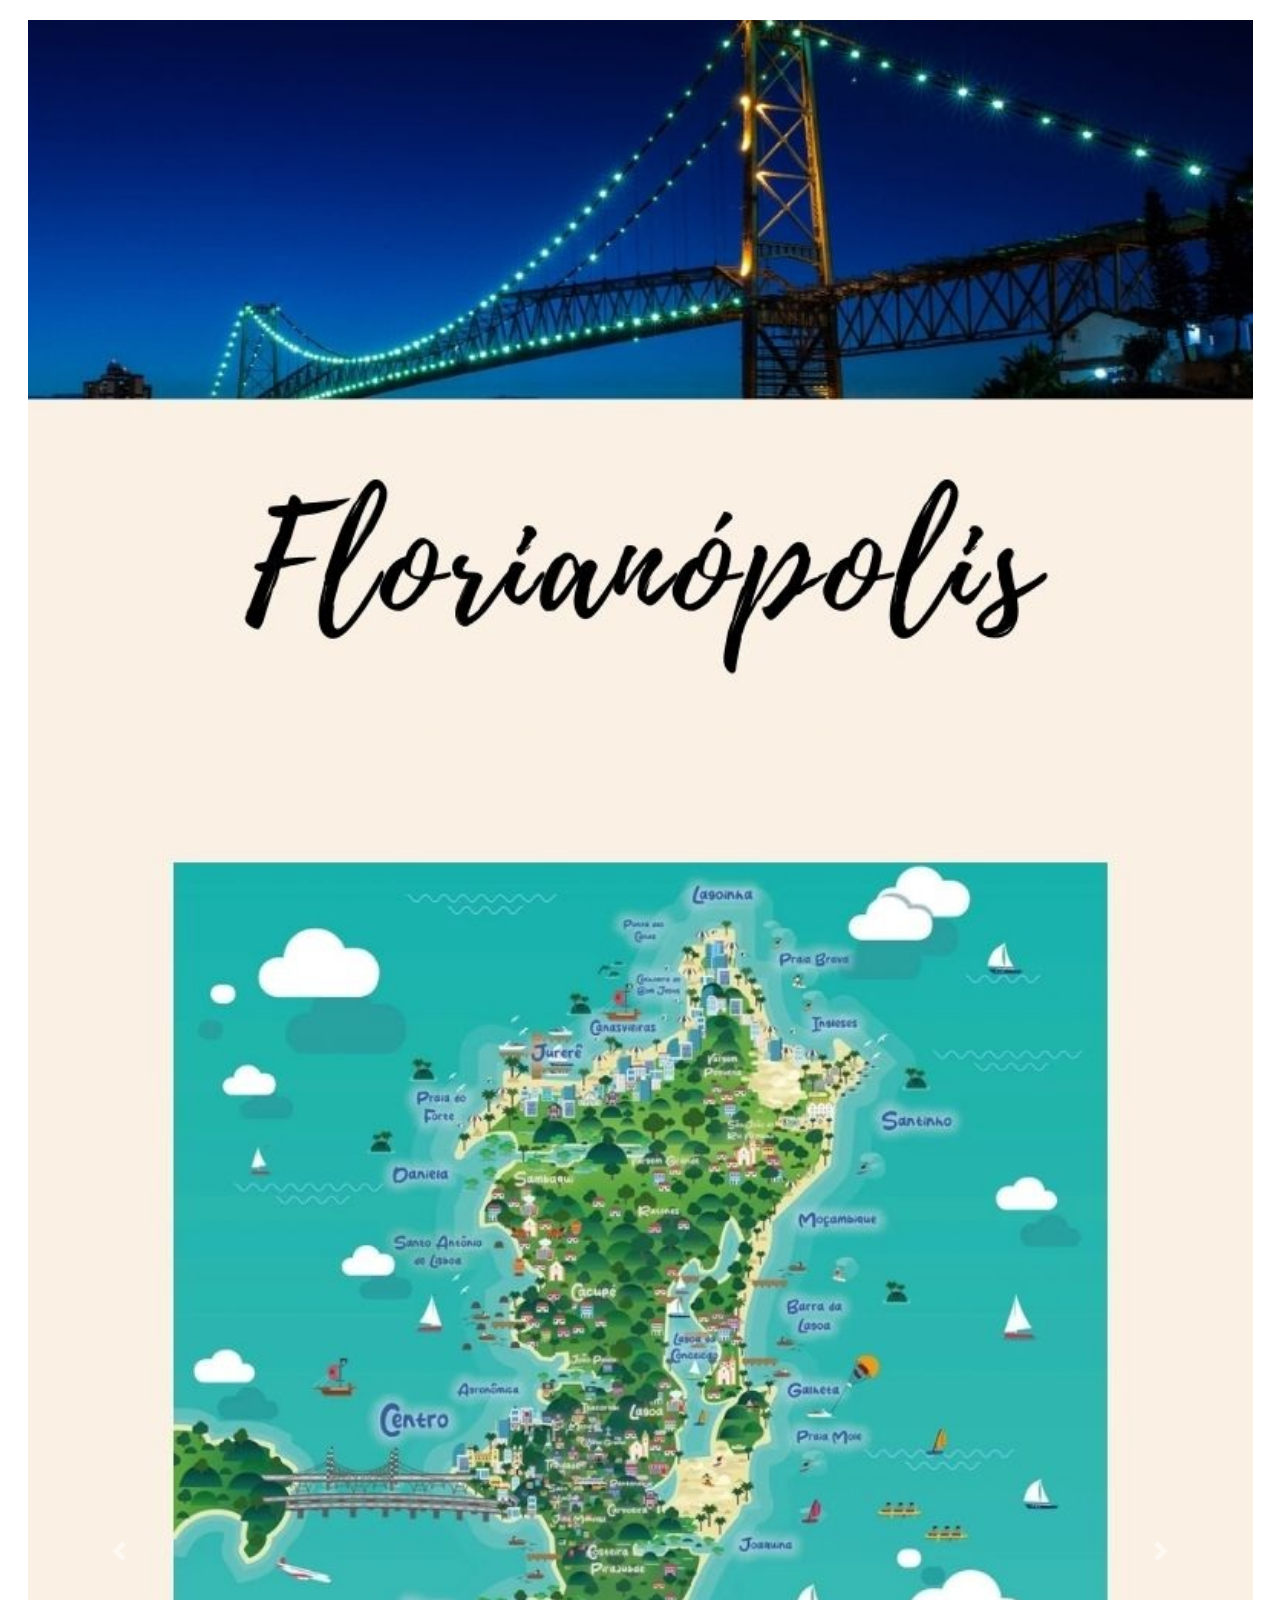
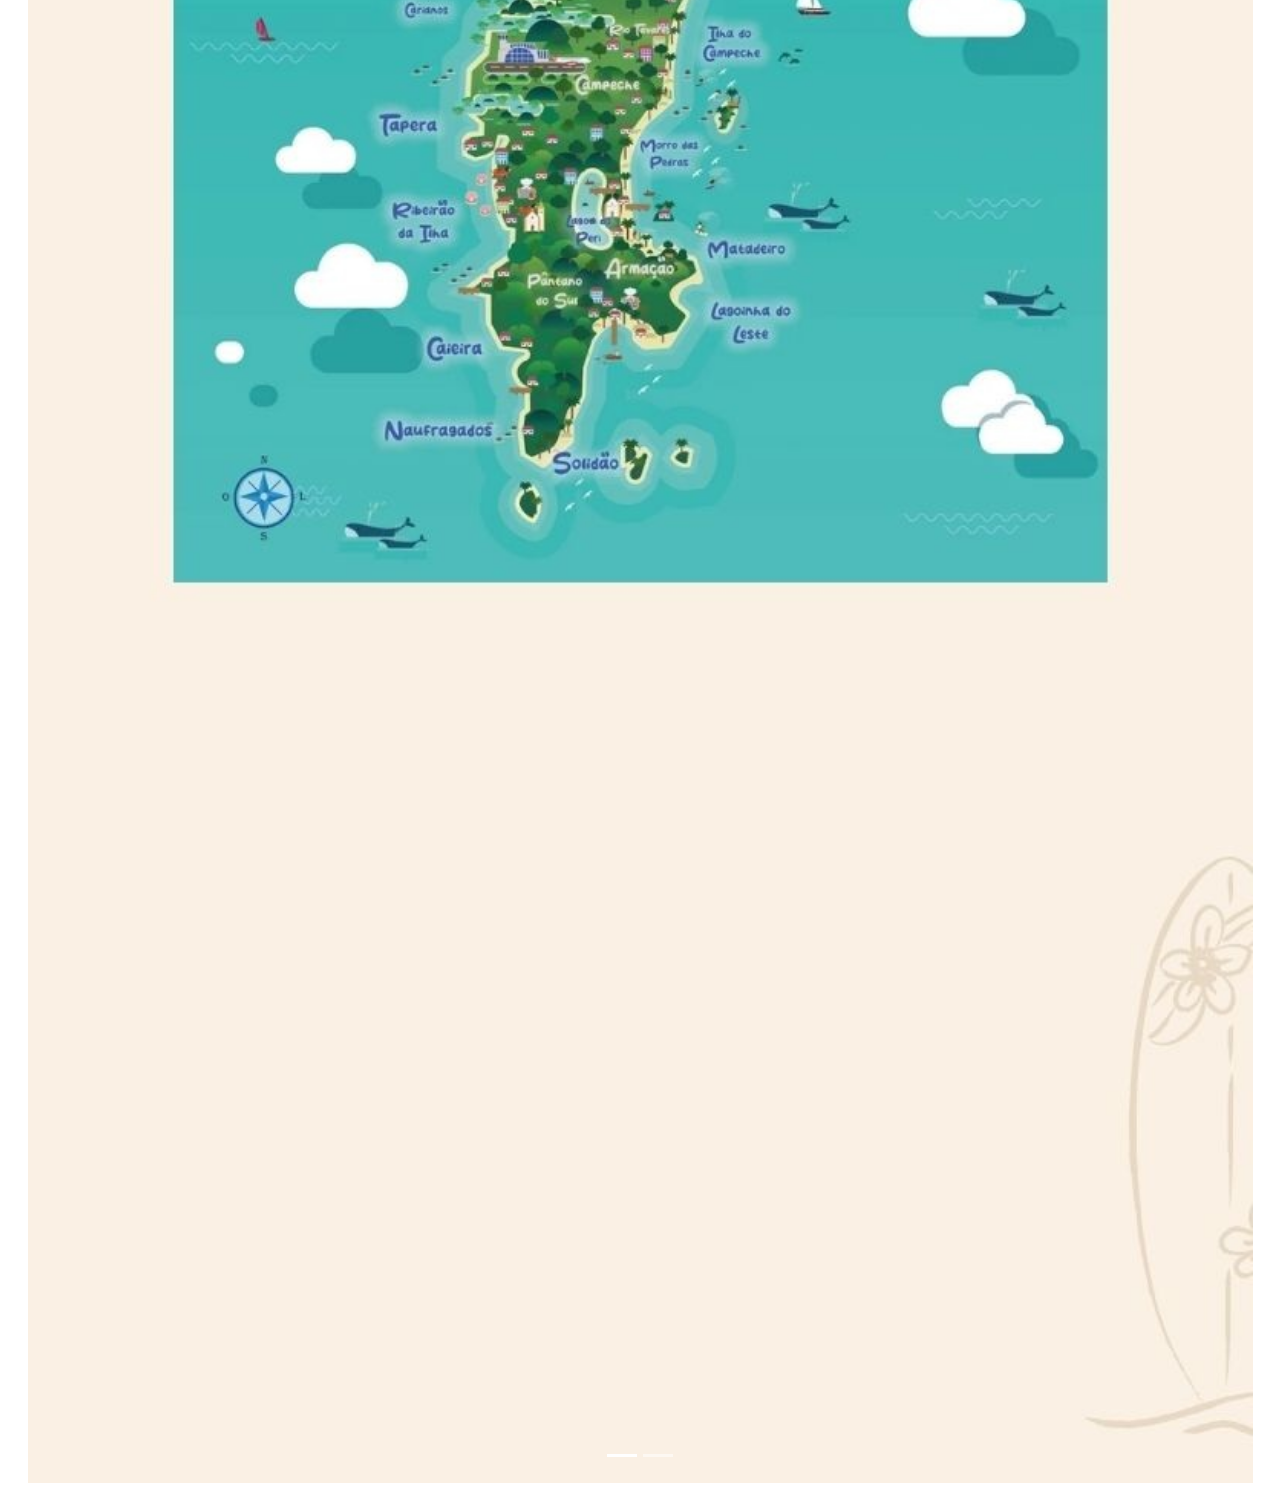
<file: index.html>
<!DOCTYPE html>
<html lang="en">
<head>
    <!-- Google tag (gtag.js) -->
    <!-- Google tag (gtag.js) -->
    <script async src="https://www.googletagmanager.com/gtag/js?id=G-L2T10PH3Y0"></script>
    <script>
        window.dataLayer = window.dataLayer || [];
        function gtag(){dataLayer.push(arguments);}
        gtag('js', new Date());
        
        gtag('config', 'G-L2T10PH3Y0');
    </script>
    
    <meta charset="utf-8">
    <meta name="viewport" content="width=device-width, initial-scale=1">
    <link rel="icon" href="static/assets/vacation.png" type="image/x-icon">
    
    <title>
        Floripa - Ilha da Magia 
    </title> 
    
    <!-- Google Font: Source Sans Pro -->
    <link rel="stylesheet" href="https://fonts.googleapis.com/css?family=Source+Sans+Pro:300,400,400i,700&display=fallback">
    <!-- Font Awesome -->
    <link rel="stylesheet" href="static/assets/plugins/fontawesome-free/css/all.min.css">
    
    <!-- Theme style -->
    <link rel="stylesheet" href="static/assets/css/adminlte.min.css">
    
    
</head>
<body class="hold-transition">
    
    
    <!-- Main content -->
    <section class="content">
        <div class="container-fluid">
            
            
            <div class="card-body">
                <div id="carouselExampleIndicators" class="carousel slide" data-ride="carousel">
                    <ol class="carousel-indicators">
                        <li data-target="#carouselExampleIndicators" data-slide-to="0" class="active"></li>
                        <li data-target="#carouselExampleIndicators" data-slide-to="1"></li>
                        <!-- <li data-target="#carouselExampleIndicators" data-slide-to="2"></li> -->
                    </ol>
                    <div class="carousel-inner">
                        <div class="carousel-item active">
                            <img class="d-block w-100" src="static/assets/img/guia/1.jpg" alt="First slide">
                        </div>
                        <div class="carousel-item">
                            <img class="d-block w-100" src="static/assets/img/guia/2.jpg" alt="Second slide">
                        </div>
                        <!-- <div class="carousel-item">
                            <img class="d-block w-100" src="https://placehold.it/900x500/f39c12/ffffff&text=I+Love+Bootstrap" alt="Third slide">
                        </div> -->
                    </div>
                    <a class="carousel-control-prev" href="#carouselExampleIndicators" role="button" data-slide="prev">
                        <span class="carousel-control-prev-icon" aria-hidden="true"></span>
                        <span class="sr-only">Previous</span>
                    </a>
                    <a class="carousel-control-next" href="#carouselExampleIndicators" role="button" data-slide="next">
                        <span class="carousel-control-next-icon" aria-hidden="true"></span>
                        <span class="sr-only">Next</span>
                    </a>
                </div>
            </div>            
            
        </section>
        <!-- /.content -->
        
        <!-- Specific Page JS goes HERE  -->
        <!-- jQuery -->
        <script src="static/assets/plugins/jquery/jquery.min.js"></script>
        <!-- Bootstrap 4 -->
        <script src="static/assets/plugins/bootstrap/js/bootstrap.bundle.min.js"></script>
        <!-- AdminLTE App -->
        <script src="static/assets/js/adminlte.min.js"></script>
        
        
    </body>
    </html>
</file>
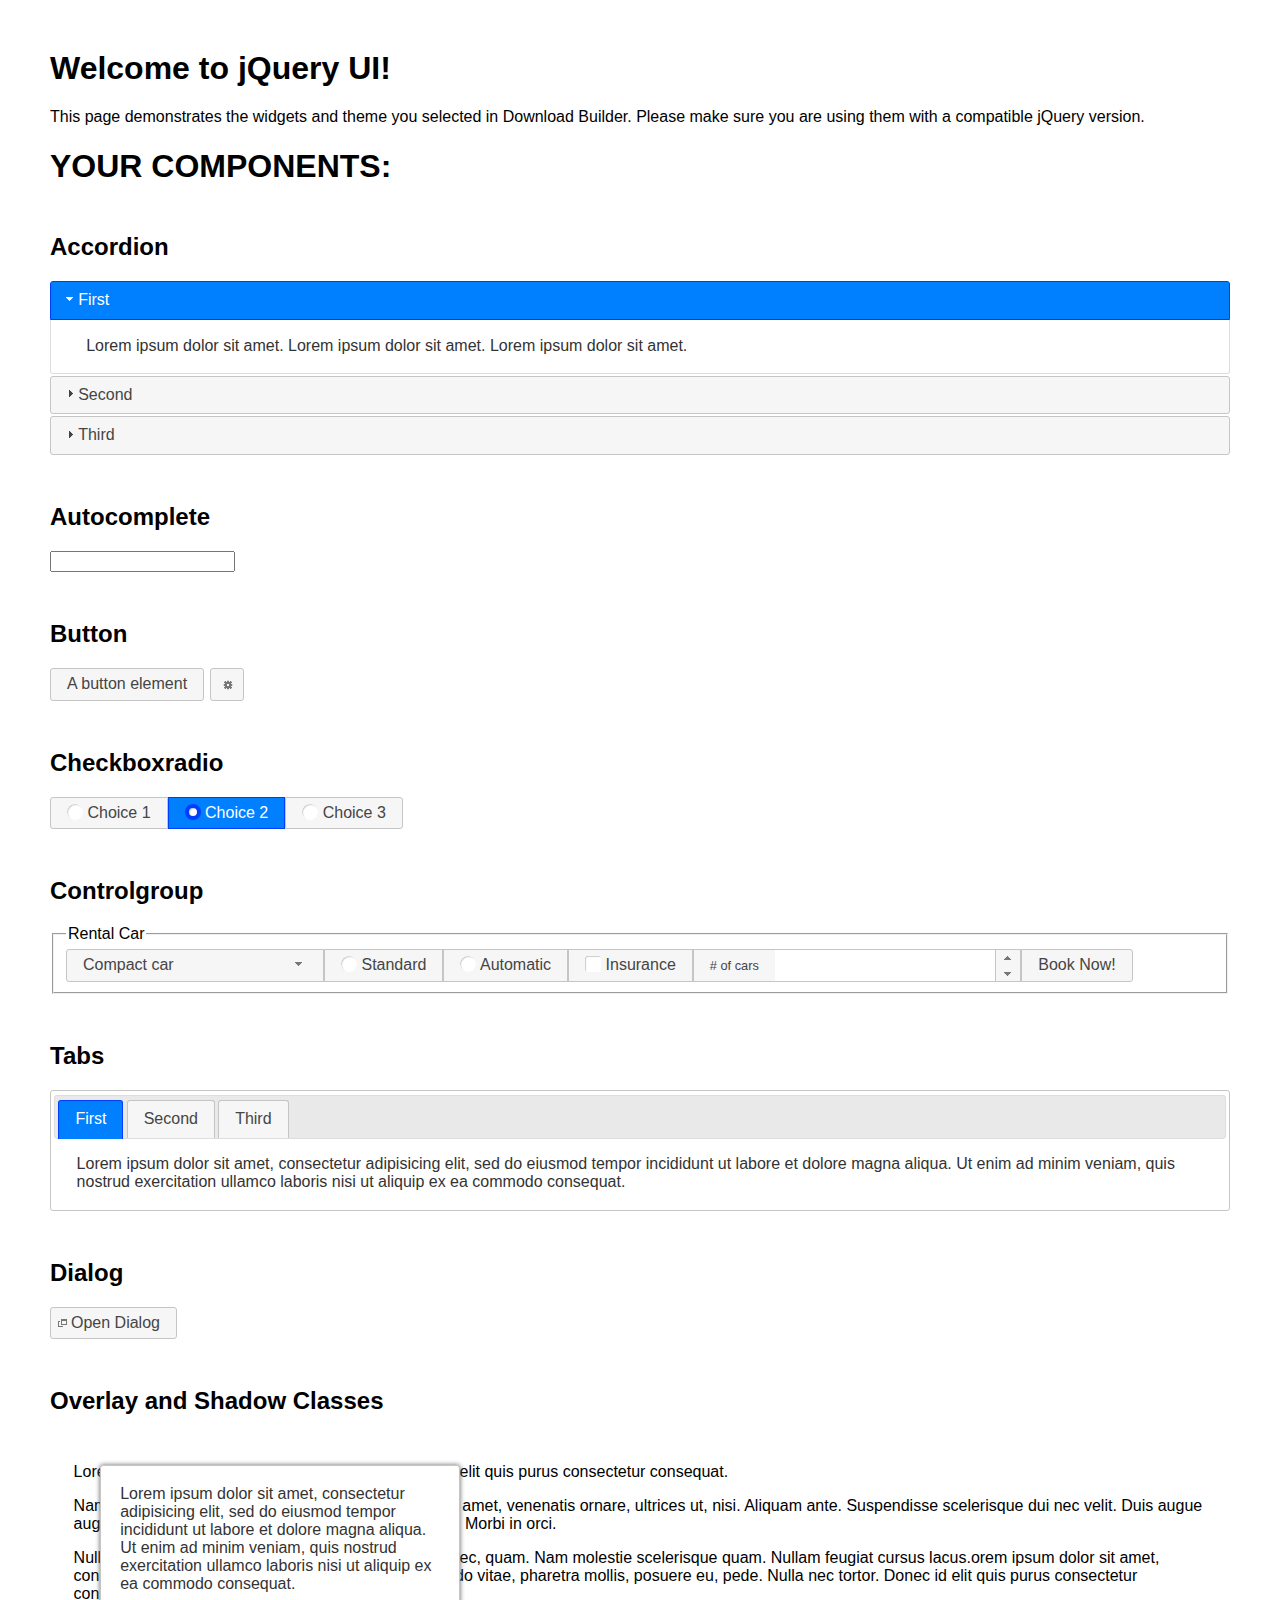
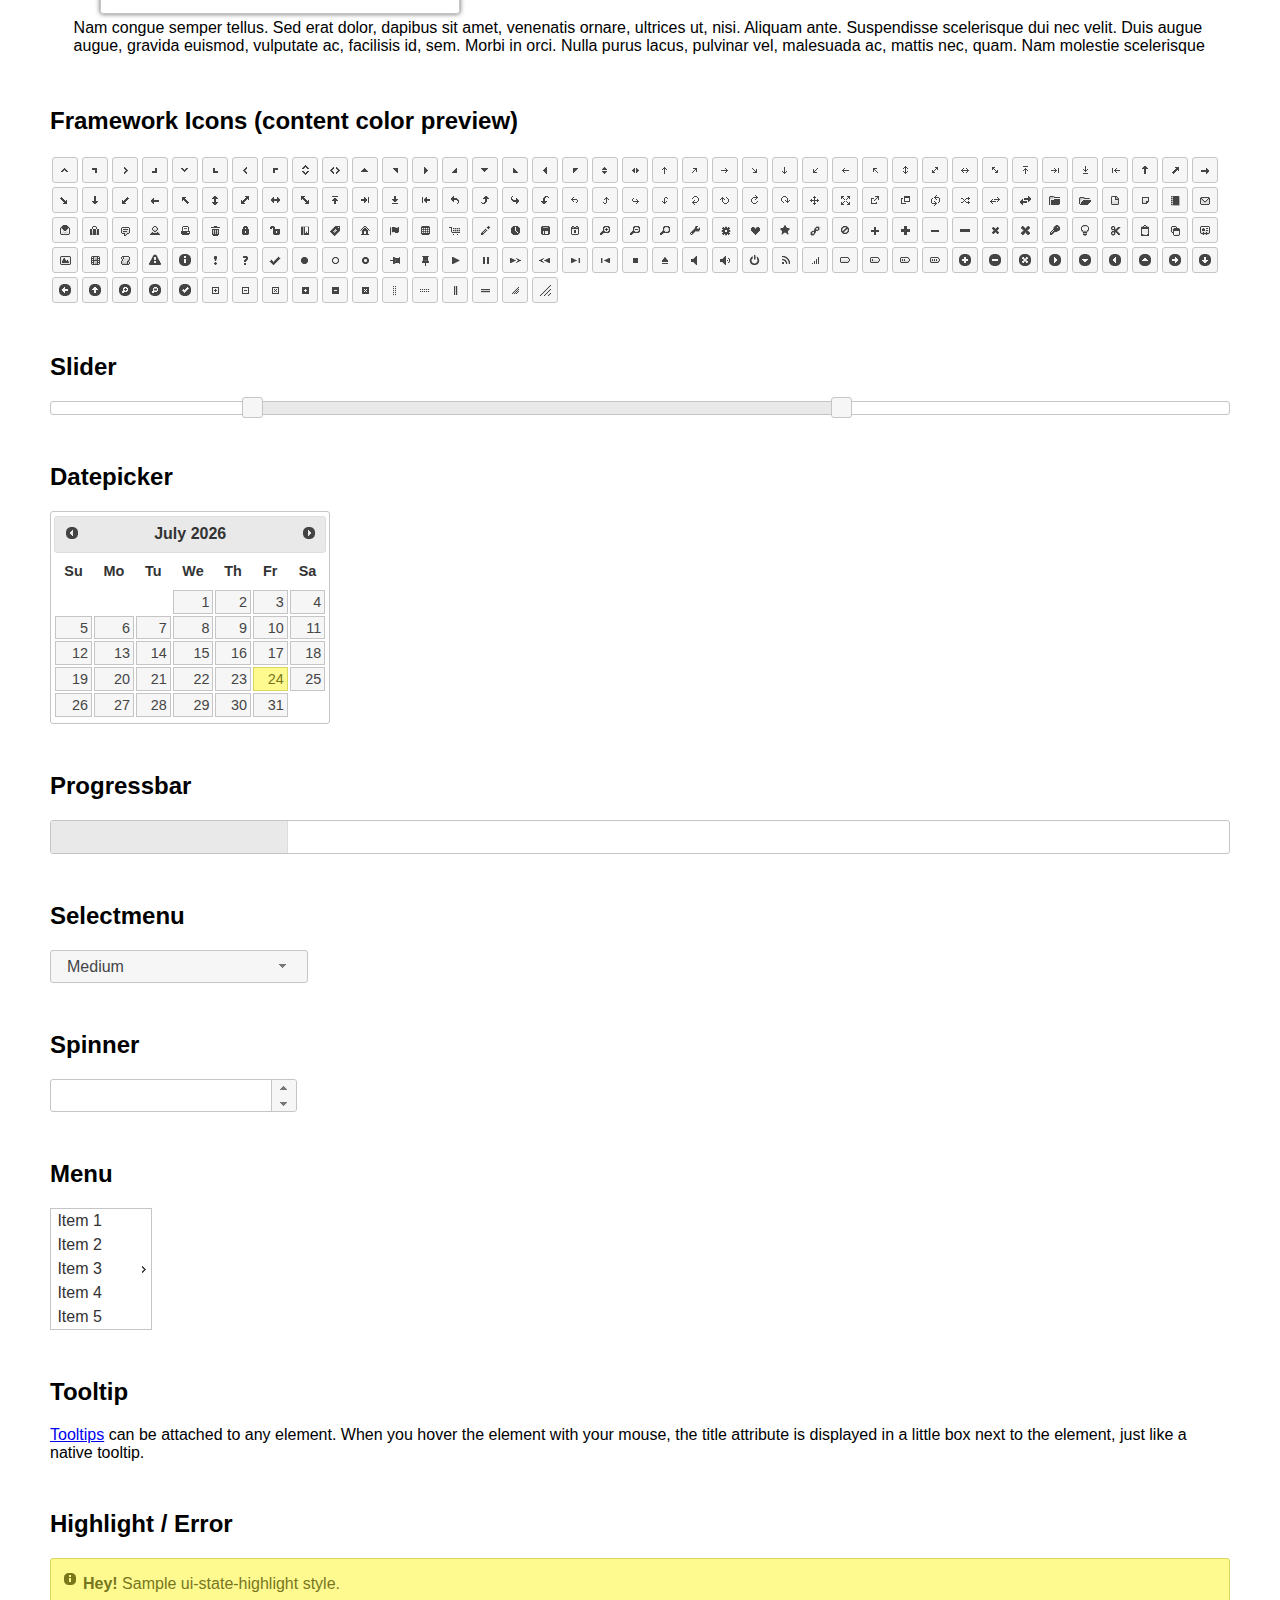
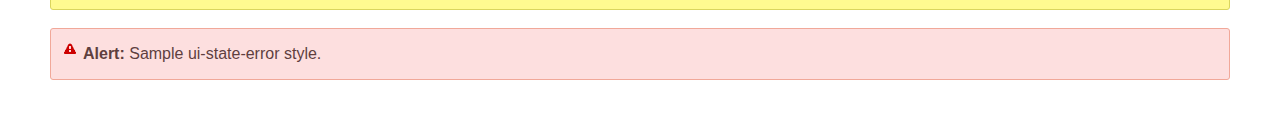
<file: static/assets/plugins/jquery-ui/index.html>
<!doctype html>
<html lang="us">
<head>
	<meta charset="utf-8">
	<title>jQuery UI Example Page</title>
	<link href="jquery-ui.css" rel="stylesheet">
	<style>
	body{
		font-family: "Trebuchet MS", sans-serif;
		margin: 50px;
	}
	.demoHeaders {
		margin-top: 2em;
	}
	#dialog-link {
		padding: .4em 1em .4em 20px;
		text-decoration: none;
		position: relative;
	}
	#dialog-link span.ui-icon {
		margin: 0 5px 0 0;
		position: absolute;
		left: .2em;
		top: 50%;
		margin-top: -8px;
	}
	#icons {
		margin: 0;
		padding: 0;
	}
	#icons li {
		margin: 2px;
		position: relative;
		padding: 4px 0;
		cursor: pointer;
		float: left;
		list-style: none;
	}
	#icons span.ui-icon {
		float: left;
		margin: 0 4px;
	}
	.fakewindowcontain .ui-widget-overlay {
		position: absolute;
	}
	select {
		width: 200px;
	}
	</style>
</head>
<body>

<h1>Welcome to jQuery UI!</h1>

<div class="ui-widget">
	<p>This page demonstrates the widgets and theme you selected in Download Builder. Please make sure you are using them with a compatible jQuery version.</p>
</div>

<h1>YOUR COMPONENTS:</h1>


<!-- Accordion -->
<h2 class="demoHeaders">Accordion</h2>
<div id="accordion">
	<h3>First</h3>
	<div>Lorem ipsum dolor sit amet. Lorem ipsum dolor sit amet. Lorem ipsum dolor sit amet.</div>
	<h3>Second</h3>
	<div>Phasellus mattis tincidunt nibh.</div>
	<h3>Third</h3>
	<div>Nam dui erat, auctor a, dignissim quis.</div>
</div>



<!-- Autocomplete -->
<h2 class="demoHeaders">Autocomplete</h2>
<div>
	<input id="autocomplete" title="type &quot;a&quot;">
</div>



<!-- Button -->
<h2 class="demoHeaders">Button</h2>
<button id="button">A button element</button>
<button id="button-icon">An icon-only button</button>



<!-- Checkboxradio -->
<h2 class="demoHeaders">Checkboxradio</h2>
<form style="margin-top: 1em;">
	<div id="radioset">
		<input type="radio" id="radio1" name="radio"><label for="radio1">Choice 1</label>
		<input type="radio" id="radio2" name="radio" checked="checked"><label for="radio2">Choice 2</label>
		<input type="radio" id="radio3" name="radio"><label for="radio3">Choice 3</label>
	</div>
</form>



<!-- Controlgroup -->
<h2 class="demoHeaders">Controlgroup</h2>
<fieldset>
	<legend>Rental Car</legend>
	<div id="controlgroup">
		<select id="car-type">
			<option>Compact car</option>
			<option>Midsize car</option>
			<option>Full size car</option>
			<option>SUV</option>
			<option>Luxury</option>
			<option>Truck</option>
			<option>Van</option>
		</select>
		<label for="transmission-standard">Standard</label>
		<input type="radio" name="transmission" id="transmission-standard">
		<label for="transmission-automatic">Automatic</label>
		<input type="radio" name="transmission" id="transmission-automatic">
		<label for="insurance">Insurance</label>
		<input type="checkbox" name="insurance" id="insurance">
		<label for="horizontal-spinner" class="ui-controlgroup-label"># of cars</label>
		<input id="horizontal-spinner" class="ui-spinner-input">
		<button>Book Now!</button>
	</div>
</fieldset>



<!-- Tabs -->
<h2 class="demoHeaders">Tabs</h2>
<div id="tabs">
	<ul>
		<li><a href="#tabs-1">First</a></li>
		<li><a href="#tabs-2">Second</a></li>
		<li><a href="#tabs-3">Third</a></li>
	</ul>
	<div id="tabs-1">Lorem ipsum dolor sit amet, consectetur adipisicing elit, sed do eiusmod tempor incididunt ut labore et dolore magna aliqua. Ut enim ad minim veniam, quis nostrud exercitation ullamco laboris nisi ut aliquip ex ea commodo consequat.</div>
	<div id="tabs-2">Phasellus mattis tincidunt nibh. Cras orci urna, blandit id, pretium vel, aliquet ornare, felis. Maecenas scelerisque sem non nisl. Fusce sed lorem in enim dictum bibendum.</div>
	<div id="tabs-3">Nam dui erat, auctor a, dignissim quis, sollicitudin eu, felis. Pellentesque nisi urna, interdum eget, sagittis et, consequat vestibulum, lacus. Mauris porttitor ullamcorper augue.</div>
</div>



<h2 class="demoHeaders">Dialog</h2>
<p>
	<button id="dialog-link" class="ui-button ui-corner-all ui-widget">
		<span class="ui-icon ui-icon-newwin"></span>Open Dialog
	</button>
</p>

<h2 class="demoHeaders">Overlay and Shadow Classes</h2>
<div style="position: relative; width: 96%; height: 200px; padding:1% 2%; overflow:hidden;" class="fakewindowcontain">
	<p>Lorem ipsum dolor sit amet,  Nulla nec tortor. Donec id elit quis purus consectetur consequat. </p><p>Nam congue semper tellus. Sed erat dolor, dapibus sit amet, venenatis ornare, ultrices ut, nisi. Aliquam ante. Suspendisse scelerisque dui nec velit. Duis augue augue, gravida euismod, vulputate ac, facilisis id, sem. Morbi in orci. </p><p>Nulla purus lacus, pulvinar vel, malesuada ac, mattis nec, quam. Nam molestie scelerisque quam. Nullam feugiat cursus lacus.orem ipsum dolor sit amet, consectetur adipiscing elit. Donec libero risus, commodo vitae, pharetra mollis, posuere eu, pede. Nulla nec tortor. Donec id elit quis purus consectetur consequat. </p><p>Nam congue semper tellus. Sed erat dolor, dapibus sit amet, venenatis ornare, ultrices ut, nisi. Aliquam ante. Suspendisse scelerisque dui nec velit. Duis augue augue, gravida euismod, vulputate ac, facilisis id, sem. Morbi in orci. Nulla purus lacus, pulvinar vel, malesuada ac, mattis nec, quam. Nam molestie scelerisque quam. </p><p>Nullam feugiat cursus lacus.orem ipsum dolor sit amet, consectetur adipiscing elit. Donec libero risus, commodo vitae, pharetra mollis, posuere eu, pede. Nulla nec tortor. Donec id elit quis purus consectetur consequat. Nam congue semper tellus. Sed erat dolor, dapibus sit amet, venenatis ornare, ultrices ut, nisi. Aliquam ante. </p><p>Suspendisse scelerisque dui nec velit. Duis augue augue, gravida euismod, vulputate ac, facilisis id, sem. Morbi in orci. Nulla purus lacus, pulvinar vel, malesuada ac, mattis nec, quam. Nam molestie scelerisque quam. Nullam feugiat cursus lacus.orem ipsum dolor sit amet, consectetur adipiscing elit. Donec libero risus, commodo vitae, pharetra mollis, posuere eu, pede. Nulla nec tortor. Donec id elit quis purus consectetur consequat. Nam congue semper tellus. Sed erat dolor, dapibus sit amet, venenatis ornare, ultrices ut, nisi. </p>

	<!-- ui-dialog -->
	<div class="ui-widget-overlay ui-front"></div>
	<div style="position: absolute; width: 320px; left: 50px; top: 30px; padding: 1.2em" class="ui-widget ui-front ui-widget-content ui-corner-all ui-widget-shadow">
		Lorem ipsum dolor sit amet, consectetur adipisicing elit, sed do eiusmod tempor incididunt ut labore et dolore magna aliqua. Ut enim ad minim veniam, quis nostrud exercitation ullamco laboris nisi ut aliquip ex ea commodo consequat.
	</div>

</div>

<!-- ui-dialog -->
<div id="dialog" title="Dialog Title">
	<p>Lorem ipsum dolor sit amet, consectetur adipisicing elit, sed do eiusmod tempor incididunt ut labore et dolore magna aliqua. Ut enim ad minim veniam, quis nostrud exercitation ullamco laboris nisi ut aliquip ex ea commodo consequat.</p>
</div>



<h2 class="demoHeaders">Framework Icons (content color preview)</h2>
<ul id="icons" class="ui-widget ui-helper-clearfix">
	<li class="ui-state-default ui-corner-all" title=".ui-icon-caret-1-n"><span class="ui-icon ui-icon-caret-1-n"></span></li>
	<li class="ui-state-default ui-corner-all" title=".ui-icon-caret-1-ne"><span class="ui-icon ui-icon-caret-1-ne"></span></li>
	<li class="ui-state-default ui-corner-all" title=".ui-icon-caret-1-e"><span class="ui-icon ui-icon-caret-1-e"></span></li>
	<li class="ui-state-default ui-corner-all" title=".ui-icon-caret-1-se"><span class="ui-icon ui-icon-caret-1-se"></span></li>
	<li class="ui-state-default ui-corner-all" title=".ui-icon-caret-1-s"><span class="ui-icon ui-icon-caret-1-s"></span></li>
	<li class="ui-state-default ui-corner-all" title=".ui-icon-caret-1-sw"><span class="ui-icon ui-icon-caret-1-sw"></span></li>
	<li class="ui-state-default ui-corner-all" title=".ui-icon-caret-1-w"><span class="ui-icon ui-icon-caret-1-w"></span></li>
	<li class="ui-state-default ui-corner-all" title=".ui-icon-caret-1-nw"><span class="ui-icon ui-icon-caret-1-nw"></span></li>
	<li class="ui-state-default ui-corner-all" title=".ui-icon-caret-2-n-s"><span class="ui-icon ui-icon-caret-2-n-s"></span></li>
	<li class="ui-state-default ui-corner-all" title=".ui-icon-caret-2-e-w"><span class="ui-icon ui-icon-caret-2-e-w"></span></li>
	<li class="ui-state-default ui-corner-all" title=".ui-icon-triangle-1-n"><span class="ui-icon ui-icon-triangle-1-n"></span></li>
	<li class="ui-state-default ui-corner-all" title=".ui-icon-triangle-1-ne"><span class="ui-icon ui-icon-triangle-1-ne"></span></li>
	<li class="ui-state-default ui-corner-all" title=".ui-icon-triangle-1-e"><span class="ui-icon ui-icon-triangle-1-e"></span></li>
	<li class="ui-state-default ui-corner-all" title=".ui-icon-triangle-1-se"><span class="ui-icon ui-icon-triangle-1-se"></span></li>
	<li class="ui-state-default ui-corner-all" title=".ui-icon-triangle-1-s"><span class="ui-icon ui-icon-triangle-1-s"></span></li>
	<li class="ui-state-default ui-corner-all" title=".ui-icon-triangle-1-sw"><span class="ui-icon ui-icon-triangle-1-sw"></span></li>
	<li class="ui-state-default ui-corner-all" title=".ui-icon-triangle-1-w"><span class="ui-icon ui-icon-triangle-1-w"></span></li>
	<li class="ui-state-default ui-corner-all" title=".ui-icon-triangle-1-nw"><span class="ui-icon ui-icon-triangle-1-nw"></span></li>
	<li class="ui-state-default ui-corner-all" title=".ui-icon-triangle-2-n-s"><span class="ui-icon ui-icon-triangle-2-n-s"></span></li>
	<li class="ui-state-default ui-corner-all" title=".ui-icon-triangle-2-e-w"><span class="ui-icon ui-icon-triangle-2-e-w"></span></li>
	<li class="ui-state-default ui-corner-all" title=".ui-icon-arrow-1-n"><span class="ui-icon ui-icon-arrow-1-n"></span></li>
	<li class="ui-state-default ui-corner-all" title=".ui-icon-arrow-1-ne"><span class="ui-icon ui-icon-arrow-1-ne"></span></li>
	<li class="ui-state-default ui-corner-all" title=".ui-icon-arrow-1-e"><span class="ui-icon ui-icon-arrow-1-e"></span></li>
	<li class="ui-state-default ui-corner-all" title=".ui-icon-arrow-1-se"><span class="ui-icon ui-icon-arrow-1-se"></span></li>
	<li class="ui-state-default ui-corner-all" title=".ui-icon-arrow-1-s"><span class="ui-icon ui-icon-arrow-1-s"></span></li>
	<li class="ui-state-default ui-corner-all" title=".ui-icon-arrow-1-sw"><span class="ui-icon ui-icon-arrow-1-sw"></span></li>
	<li class="ui-state-default ui-corner-all" title=".ui-icon-arrow-1-w"><span class="ui-icon ui-icon-arrow-1-w"></span></li>
	<li class="ui-state-default ui-corner-all" title=".ui-icon-arrow-1-nw"><span class="ui-icon ui-icon-arrow-1-nw"></span></li>
	<li class="ui-state-default ui-corner-all" title=".ui-icon-arrow-2-n-s"><span class="ui-icon ui-icon-arrow-2-n-s"></span></li>
	<li class="ui-state-default ui-corner-all" title=".ui-icon-arrow-2-ne-sw"><span class="ui-icon ui-icon-arrow-2-ne-sw"></span></li>
	<li class="ui-state-default ui-corner-all" title=".ui-icon-arrow-2-e-w"><span class="ui-icon ui-icon-arrow-2-e-w"></span></li>
	<li class="ui-state-default ui-corner-all" title=".ui-icon-arrow-2-se-nw"><span class="ui-icon ui-icon-arrow-2-se-nw"></span></li>
	<li class="ui-state-default ui-corner-all" title=".ui-icon-arrowstop-1-n"><span class="ui-icon ui-icon-arrowstop-1-n"></span></li>
	<li class="ui-state-default ui-corner-all" title=".ui-icon-arrowstop-1-e"><span class="ui-icon ui-icon-arrowstop-1-e"></span></li>
	<li class="ui-state-default ui-corner-all" title=".ui-icon-arrowstop-1-s"><span class="ui-icon ui-icon-arrowstop-1-s"></span></li>
	<li class="ui-state-default ui-corner-all" title=".ui-icon-arrowstop-1-w"><span class="ui-icon ui-icon-arrowstop-1-w"></span></li>
	<li class="ui-state-default ui-corner-all" title=".ui-icon-arrowthick-1-n"><span class="ui-icon ui-icon-arrowthick-1-n"></span></li>
	<li class="ui-state-default ui-corner-all" title=".ui-icon-arrowthick-1-ne"><span class="ui-icon ui-icon-arrowthick-1-ne"></span></li>
	<li class="ui-state-default ui-corner-all" title=".ui-icon-arrowthick-1-e"><span class="ui-icon ui-icon-arrowthick-1-e"></span></li>
	<li class="ui-state-default ui-corner-all" title=".ui-icon-arrowthick-1-se"><span class="ui-icon ui-icon-arrowthick-1-se"></span></li>
	<li class="ui-state-default ui-corner-all" title=".ui-icon-arrowthick-1-s"><span class="ui-icon ui-icon-arrowthick-1-s"></span></li>
	<li class="ui-state-default ui-corner-all" title=".ui-icon-arrowthick-1-sw"><span class="ui-icon ui-icon-arrowthick-1-sw"></span></li>
	<li class="ui-state-default ui-corner-all" title=".ui-icon-arrowthick-1-w"><span class="ui-icon ui-icon-arrowthick-1-w"></span></li>
	<li class="ui-state-default ui-corner-all" title=".ui-icon-arrowthick-1-nw"><span class="ui-icon ui-icon-arrowthick-1-nw"></span></li>
	<li class="ui-state-default ui-corner-all" title=".ui-icon-arrowthick-2-n-s"><span class="ui-icon ui-icon-arrowthick-2-n-s"></span></li>
	<li class="ui-state-default ui-corner-all" title=".ui-icon-arrowthick-2-ne-sw"><span class="ui-icon ui-icon-arrowthick-2-ne-sw"></span></li>
	<li class="ui-state-default ui-corner-all" title=".ui-icon-arrowthick-2-e-w"><span class="ui-icon ui-icon-arrowthick-2-e-w"></span></li>
	<li class="ui-state-default ui-corner-all" title=".ui-icon-arrowthick-2-se-nw"><span class="ui-icon ui-icon-arrowthick-2-se-nw"></span></li>
	<li class="ui-state-default ui-corner-all" title=".ui-icon-arrowthickstop-1-n"><span class="ui-icon ui-icon-arrowthickstop-1-n"></span></li>
	<li class="ui-state-default ui-corner-all" title=".ui-icon-arrowthickstop-1-e"><span class="ui-icon ui-icon-arrowthickstop-1-e"></span></li>
	<li class="ui-state-default ui-corner-all" title=".ui-icon-arrowthickstop-1-s"><span class="ui-icon ui-icon-arrowthickstop-1-s"></span></li>
	<li class="ui-state-default ui-corner-all" title=".ui-icon-arrowthickstop-1-w"><span class="ui-icon ui-icon-arrowthickstop-1-w"></span></li>
	<li class="ui-state-default ui-corner-all" title=".ui-icon-arrowreturnthick-1-w"><span class="ui-icon ui-icon-arrowreturnthick-1-w"></span></li>
	<li class="ui-state-default ui-corner-all" title=".ui-icon-arrowreturnthick-1-n"><span class="ui-icon ui-icon-arrowreturnthick-1-n"></span></li>
	<li class="ui-state-default ui-corner-all" title=".ui-icon-arrowreturnthick-1-e"><span class="ui-icon ui-icon-arrowreturnthick-1-e"></span></li>
	<li class="ui-state-default ui-corner-all" title=".ui-icon-arrowreturnthick-1-s"><span class="ui-icon ui-icon-arrowreturnthick-1-s"></span></li>
	<li class="ui-state-default ui-corner-all" title=".ui-icon-arrowreturn-1-w"><span class="ui-icon ui-icon-arrowreturn-1-w"></span></li>
	<li class="ui-state-default ui-corner-all" title=".ui-icon-arrowreturn-1-n"><span class="ui-icon ui-icon-arrowreturn-1-n"></span></li>
	<li class="ui-state-default ui-corner-all" title=".ui-icon-arrowreturn-1-e"><span class="ui-icon ui-icon-arrowreturn-1-e"></span></li>
	<li class="ui-state-default ui-corner-all" title=".ui-icon-arrowreturn-1-s"><span class="ui-icon ui-icon-arrowreturn-1-s"></span></li>
	<li class="ui-state-default ui-corner-all" title=".ui-icon-arrowrefresh-1-w"><span class="ui-icon ui-icon-arrowrefresh-1-w"></span></li>
	<li class="ui-state-default ui-corner-all" title=".ui-icon-arrowrefresh-1-n"><span class="ui-icon ui-icon-arrowrefresh-1-n"></span></li>
	<li class="ui-state-default ui-corner-all" title=".ui-icon-arrowrefresh-1-e"><span class="ui-icon ui-icon-arrowrefresh-1-e"></span></li>
	<li class="ui-state-default ui-corner-all" title=".ui-icon-arrowrefresh-1-s"><span class="ui-icon ui-icon-arrowrefresh-1-s"></span></li>
	<li class="ui-state-default ui-corner-all" title=".ui-icon-arrow-4"><span class="ui-icon ui-icon-arrow-4"></span></li>
	<li class="ui-state-default ui-corner-all" title=".ui-icon-arrow-4-diag"><span class="ui-icon ui-icon-arrow-4-diag"></span></li>
	<li class="ui-state-default ui-corner-all" title=".ui-icon-extlink"><span class="ui-icon ui-icon-extlink"></span></li>
	<li class="ui-state-default ui-corner-all" title=".ui-icon-newwin"><span class="ui-icon ui-icon-newwin"></span></li>
	<li class="ui-state-default ui-corner-all" title=".ui-icon-refresh"><span class="ui-icon ui-icon-refresh"></span></li>
	<li class="ui-state-default ui-corner-all" title=".ui-icon-shuffle"><span class="ui-icon ui-icon-shuffle"></span></li>
	<li class="ui-state-default ui-corner-all" title=".ui-icon-transfer-e-w"><span class="ui-icon ui-icon-transfer-e-w"></span></li>
	<li class="ui-state-default ui-corner-all" title=".ui-icon-transferthick-e-w"><span class="ui-icon ui-icon-transferthick-e-w"></span></li>
	<li class="ui-state-default ui-corner-all" title=".ui-icon-folder-collapsed"><span class="ui-icon ui-icon-folder-collapsed"></span></li>
	<li class="ui-state-default ui-corner-all" title=".ui-icon-folder-open"><span class="ui-icon ui-icon-folder-open"></span></li>
	<li class="ui-state-default ui-corner-all" title=".ui-icon-document"><span class="ui-icon ui-icon-document"></span></li>
	<li class="ui-state-default ui-corner-all" title=".ui-icon-document-b"><span class="ui-icon ui-icon-document-b"></span></li>
	<li class="ui-state-default ui-corner-all" title=".ui-icon-note"><span class="ui-icon ui-icon-note"></span></li>
	<li class="ui-state-default ui-corner-all" title=".ui-icon-mail-closed"><span class="ui-icon ui-icon-mail-closed"></span></li>
	<li class="ui-state-default ui-corner-all" title=".ui-icon-mail-open"><span class="ui-icon ui-icon-mail-open"></span></li>
	<li class="ui-state-default ui-corner-all" title=".ui-icon-suitcase"><span class="ui-icon ui-icon-suitcase"></span></li>
	<li class="ui-state-default ui-corner-all" title=".ui-icon-comment"><span class="ui-icon ui-icon-comment"></span></li>
	<li class="ui-state-default ui-corner-all" title=".ui-icon-person"><span class="ui-icon ui-icon-person"></span></li>
	<li class="ui-state-default ui-corner-all" title=".ui-icon-print"><span class="ui-icon ui-icon-print"></span></li>
	<li class="ui-state-default ui-corner-all" title=".ui-icon-trash"><span class="ui-icon ui-icon-trash"></span></li>
	<li class="ui-state-default ui-corner-all" title=".ui-icon-locked"><span class="ui-icon ui-icon-locked"></span></li>
	<li class="ui-state-default ui-corner-all" title=".ui-icon-unlocked"><span class="ui-icon ui-icon-unlocked"></span></li>
	<li class="ui-state-default ui-corner-all" title=".ui-icon-bookmark"><span class="ui-icon ui-icon-bookmark"></span></li>
	<li class="ui-state-default ui-corner-all" title=".ui-icon-tag"><span class="ui-icon ui-icon-tag"></span></li>
	<li class="ui-state-default ui-corner-all" title=".ui-icon-home"><span class="ui-icon ui-icon-home"></span></li>
	<li class="ui-state-default ui-corner-all" title=".ui-icon-flag"><span class="ui-icon ui-icon-flag"></span></li>
	<li class="ui-state-default ui-corner-all" title=".ui-icon-calculator"><span class="ui-icon ui-icon-calculator"></span></li>
	<li class="ui-state-default ui-corner-all" title=".ui-icon-cart"><span class="ui-icon ui-icon-cart"></span></li>
	<li class="ui-state-default ui-corner-all" title=".ui-icon-pencil"><span class="ui-icon ui-icon-pencil"></span></li>
	<li class="ui-state-default ui-corner-all" title=".ui-icon-clock"><span class="ui-icon ui-icon-clock"></span></li>
	<li class="ui-state-default ui-corner-all" title=".ui-icon-disk"><span class="ui-icon ui-icon-disk"></span></li>
	<li class="ui-state-default ui-corner-all" title=".ui-icon-calendar"><span class="ui-icon ui-icon-calendar"></span></li>
	<li class="ui-state-default ui-corner-all" title=".ui-icon-zoomin"><span class="ui-icon ui-icon-zoomin"></span></li>
	<li class="ui-state-default ui-corner-all" title=".ui-icon-zoomout"><span class="ui-icon ui-icon-zoomout"></span></li>
	<li class="ui-state-default ui-corner-all" title=".ui-icon-search"><span class="ui-icon ui-icon-search"></span></li>
	<li class="ui-state-default ui-corner-all" title=".ui-icon-wrench"><span class="ui-icon ui-icon-wrench"></span></li>
	<li class="ui-state-default ui-corner-all" title=".ui-icon-gear"><span class="ui-icon ui-icon-gear"></span></li>
	<li class="ui-state-default ui-corner-all" title=".ui-icon-heart"><span class="ui-icon ui-icon-heart"></span></li>
	<li class="ui-state-default ui-corner-all" title=".ui-icon-star"><span class="ui-icon ui-icon-star"></span></li>
	<li class="ui-state-default ui-corner-all" title=".ui-icon-link"><span class="ui-icon ui-icon-link"></span></li>
	<li class="ui-state-default ui-corner-all" title=".ui-icon-cancel"><span class="ui-icon ui-icon-cancel"></span></li>
	<li class="ui-state-default ui-corner-all" title=".ui-icon-plus"><span class="ui-icon ui-icon-plus"></span></li>
	<li class="ui-state-default ui-corner-all" title=".ui-icon-plusthick"><span class="ui-icon ui-icon-plusthick"></span></li>
	<li class="ui-state-default ui-corner-all" title=".ui-icon-minus"><span class="ui-icon ui-icon-minus"></span></li>
	<li class="ui-state-default ui-corner-all" title=".ui-icon-minusthick"><span class="ui-icon ui-icon-minusthick"></span></li>
	<li class="ui-state-default ui-corner-all" title=".ui-icon-close"><span class="ui-icon ui-icon-close"></span></li>
	<li class="ui-state-default ui-corner-all" title=".ui-icon-closethick"><span class="ui-icon ui-icon-closethick"></span></li>
	<li class="ui-state-default ui-corner-all" title=".ui-icon-key"><span class="ui-icon ui-icon-key"></span></li>
	<li class="ui-state-default ui-corner-all" title=".ui-icon-lightbulb"><span class="ui-icon ui-icon-lightbulb"></span></li>
	<li class="ui-state-default ui-corner-all" title=".ui-icon-scissors"><span class="ui-icon ui-icon-scissors"></span></li>
	<li class="ui-state-default ui-corner-all" title=".ui-icon-clipboard"><span class="ui-icon ui-icon-clipboard"></span></li>
	<li class="ui-state-default ui-corner-all" title=".ui-icon-copy"><span class="ui-icon ui-icon-copy"></span></li>
	<li class="ui-state-default ui-corner-all" title=".ui-icon-contact"><span class="ui-icon ui-icon-contact"></span></li>
	<li class="ui-state-default ui-corner-all" title=".ui-icon-image"><span class="ui-icon ui-icon-image"></span></li>
	<li class="ui-state-default ui-corner-all" title=".ui-icon-video"><span class="ui-icon ui-icon-video"></span></li>
	<li class="ui-state-default ui-corner-all" title=".ui-icon-script"><span class="ui-icon ui-icon-script"></span></li>
	<li class="ui-state-default ui-corner-all" title=".ui-icon-alert"><span class="ui-icon ui-icon-alert"></span></li>
	<li class="ui-state-default ui-corner-all" title=".ui-icon-info"><span class="ui-icon ui-icon-info"></span></li>
	<li class="ui-state-default ui-corner-all" title=".ui-icon-notice"><span class="ui-icon ui-icon-notice"></span></li>
	<li class="ui-state-default ui-corner-all" title=".ui-icon-help"><span class="ui-icon ui-icon-help"></span></li>
	<li class="ui-state-default ui-corner-all" title=".ui-icon-check"><span class="ui-icon ui-icon-check"></span></li>
	<li class="ui-state-default ui-corner-all" title=".ui-icon-bullet"><span class="ui-icon ui-icon-bullet"></span></li>
	<li class="ui-state-default ui-corner-all" title=".ui-icon-radio-off"><span class="ui-icon ui-icon-radio-off"></span></li>
	<li class="ui-state-default ui-corner-all" title=".ui-icon-radio-on"><span class="ui-icon ui-icon-radio-on"></span></li>
	<li class="ui-state-default ui-corner-all" title=".ui-icon-pin-w"><span class="ui-icon ui-icon-pin-w"></span></li>
	<li class="ui-state-default ui-corner-all" title=".ui-icon-pin-s"><span class="ui-icon ui-icon-pin-s"></span></li>
	<li class="ui-state-default ui-corner-all" title=".ui-icon-play"><span class="ui-icon ui-icon-play"></span></li>
	<li class="ui-state-default ui-corner-all" title=".ui-icon-pause"><span class="ui-icon ui-icon-pause"></span></li>
	<li class="ui-state-default ui-corner-all" title=".ui-icon-seek-next"><span class="ui-icon ui-icon-seek-next"></span></li>
	<li class="ui-state-default ui-corner-all" title=".ui-icon-seek-prev"><span class="ui-icon ui-icon-seek-prev"></span></li>
	<li class="ui-state-default ui-corner-all" title=".ui-icon-seek-end"><span class="ui-icon ui-icon-seek-end"></span></li>
	<li class="ui-state-default ui-corner-all" title=".ui-icon-seek-first"><span class="ui-icon ui-icon-seek-first"></span></li>
	<li class="ui-state-default ui-corner-all" title=".ui-icon-stop"><span class="ui-icon ui-icon-stop"></span></li>
	<li class="ui-state-default ui-corner-all" title=".ui-icon-eject"><span class="ui-icon ui-icon-eject"></span></li>
	<li class="ui-state-default ui-corner-all" title=".ui-icon-volume-off"><span class="ui-icon ui-icon-volume-off"></span></li>
	<li class="ui-state-default ui-corner-all" title=".ui-icon-volume-on"><span class="ui-icon ui-icon-volume-on"></span></li>
	<li class="ui-state-default ui-corner-all" title=".ui-icon-power"><span class="ui-icon ui-icon-power"></span></li>
	<li class="ui-state-default ui-corner-all" title=".ui-icon-signal-diag"><span class="ui-icon ui-icon-signal-diag"></span></li>
	<li class="ui-state-default ui-corner-all" title=".ui-icon-signal"><span class="ui-icon ui-icon-signal"></span></li>
	<li class="ui-state-default ui-corner-all" title=".ui-icon-battery-0"><span class="ui-icon ui-icon-battery-0"></span></li>
	<li class="ui-state-default ui-corner-all" title=".ui-icon-battery-1"><span class="ui-icon ui-icon-battery-1"></span></li>
	<li class="ui-state-default ui-corner-all" title=".ui-icon-battery-2"><span class="ui-icon ui-icon-battery-2"></span></li>
	<li class="ui-state-default ui-corner-all" title=".ui-icon-battery-3"><span class="ui-icon ui-icon-battery-3"></span></li>
	<li class="ui-state-default ui-corner-all" title=".ui-icon-circle-plus"><span class="ui-icon ui-icon-circle-plus"></span></li>
	<li class="ui-state-default ui-corner-all" title=".ui-icon-circle-minus"><span class="ui-icon ui-icon-circle-minus"></span></li>
	<li class="ui-state-default ui-corner-all" title=".ui-icon-circle-close"><span class="ui-icon ui-icon-circle-close"></span></li>
	<li class="ui-state-default ui-corner-all" title=".ui-icon-circle-triangle-e"><span class="ui-icon ui-icon-circle-triangle-e"></span></li>
	<li class="ui-state-default ui-corner-all" title=".ui-icon-circle-triangle-s"><span class="ui-icon ui-icon-circle-triangle-s"></span></li>
	<li class="ui-state-default ui-corner-all" title=".ui-icon-circle-triangle-w"><span class="ui-icon ui-icon-circle-triangle-w"></span></li>
	<li class="ui-state-default ui-corner-all" title=".ui-icon-circle-triangle-n"><span class="ui-icon ui-icon-circle-triangle-n"></span></li>
	<li class="ui-state-default ui-corner-all" title=".ui-icon-circle-arrow-e"><span class="ui-icon ui-icon-circle-arrow-e"></span></li>
	<li class="ui-state-default ui-corner-all" title=".ui-icon-circle-arrow-s"><span class="ui-icon ui-icon-circle-arrow-s"></span></li>
	<li class="ui-state-default ui-corner-all" title=".ui-icon-circle-arrow-w"><span class="ui-icon ui-icon-circle-arrow-w"></span></li>
	<li class="ui-state-default ui-corner-all" title=".ui-icon-circle-arrow-n"><span class="ui-icon ui-icon-circle-arrow-n"></span></li>
	<li class="ui-state-default ui-corner-all" title=".ui-icon-circle-zoomin"><span class="ui-icon ui-icon-circle-zoomin"></span></li>
	<li class="ui-state-default ui-corner-all" title=".ui-icon-circle-zoomout"><span class="ui-icon ui-icon-circle-zoomout"></span></li>
	<li class="ui-state-default ui-corner-all" title=".ui-icon-circle-check"><span class="ui-icon ui-icon-circle-check"></span></li>
	<li class="ui-state-default ui-corner-all" title=".ui-icon-circlesmall-plus"><span class="ui-icon ui-icon-circlesmall-plus"></span></li>
	<li class="ui-state-default ui-corner-all" title=".ui-icon-circlesmall-minus"><span class="ui-icon ui-icon-circlesmall-minus"></span></li>
	<li class="ui-state-default ui-corner-all" title=".ui-icon-circlesmall-close"><span class="ui-icon ui-icon-circlesmall-close"></span></li>
	<li class="ui-state-default ui-corner-all" title=".ui-icon-squaresmall-plus"><span class="ui-icon ui-icon-squaresmall-plus"></span></li>
	<li class="ui-state-default ui-corner-all" title=".ui-icon-squaresmall-minus"><span class="ui-icon ui-icon-squaresmall-minus"></span></li>
	<li class="ui-state-default ui-corner-all" title=".ui-icon-squaresmall-close"><span class="ui-icon ui-icon-squaresmall-close"></span></li>
	<li class="ui-state-default ui-corner-all" title=".ui-icon-grip-dotted-vertical"><span class="ui-icon ui-icon-grip-dotted-vertical"></span></li>
	<li class="ui-state-default ui-corner-all" title=".ui-icon-grip-dotted-horizontal"><span class="ui-icon ui-icon-grip-dotted-horizontal"></span></li>
	<li class="ui-state-default ui-corner-all" title=".ui-icon-grip-solid-vertical"><span class="ui-icon ui-icon-grip-solid-vertical"></span></li>
	<li class="ui-state-default ui-corner-all" title=".ui-icon-grip-solid-horizontal"><span class="ui-icon ui-icon-grip-solid-horizontal"></span></li>
	<li class="ui-state-default ui-corner-all" title=".ui-icon-gripsmall-diagonal-se"><span class="ui-icon ui-icon-gripsmall-diagonal-se"></span></li>
	<li class="ui-state-default ui-corner-all" title=".ui-icon-grip-diagonal-se"><span class="ui-icon ui-icon-grip-diagonal-se"></span></li>
</ul>


<!-- Slider -->
<h2 class="demoHeaders">Slider</h2>
<div id="slider"></div>



<!-- Datepicker -->
<h2 class="demoHeaders">Datepicker</h2>
<div id="datepicker"></div>



<!-- Progressbar -->
<h2 class="demoHeaders">Progressbar</h2>
<div id="progressbar"></div>



<!-- Progressbar -->
<h2 class="demoHeaders">Selectmenu</h2>
<select id="selectmenu">
	<option>Slower</option>
	<option>Slow</option>
	<option selected="selected">Medium</option>
	<option>Fast</option>
	<option>Faster</option>
</select>



<!-- Spinner -->
<h2 class="demoHeaders">Spinner</h2>
<input id="spinner">



<!-- Menu -->
<h2 class="demoHeaders">Menu</h2>
<ul style="width:100px;" id="menu">
	<li><div>Item 1</div></li>
	<li><div>Item 2</div></li>
	<li><div>Item 3</div>
		<ul>
			<li><div>Item 3-1</div></li>
			<li><div>Item 3-2</div></li>
			<li><div>Item 3-3</div></li>
			<li><div>Item 3-4</div></li>
			<li><div>Item 3-5</div></li>
		</ul>
	</li>
	<li><div>Item 4</div></li>
	<li><div>Item 5</div></li>
</ul>



<!-- Tooltip -->
<h2 class="demoHeaders">Tooltip</h2>
<p id="tooltip">
	<a href="#" title="That&apos;s what this widget is">Tooltips</a> can be attached to any element. When you hover
the element with your mouse, the title attribute is displayed in a little box next to the element, just like a native tooltip.
</p>


<!-- Highlight / Error -->
<h2 class="demoHeaders">Highlight / Error</h2>
<div class="ui-widget">
	<div class="ui-state-highlight ui-corner-all" style="margin-top: 20px; padding: 0 .7em;">
		<p><span class="ui-icon ui-icon-info" style="float: left; margin-right: .3em;"></span>
		<strong>Hey!</strong> Sample ui-state-highlight style.</p>
	</div>
</div>
<br>
<div class="ui-widget">
	<div class="ui-state-error ui-corner-all" style="padding: 0 .7em;">
		<p><span class="ui-icon ui-icon-alert" style="float: left; margin-right: .3em;"></span>
		<strong>Alert:</strong> Sample ui-state-error style.</p>
	</div>
</div>

<script src="external/jquery/jquery.js"></script>
<script src="jquery-ui.js"></script>
<script>

$( "#accordion" ).accordion();



var availableTags = [
	"ActionScript",
	"AppleScript",
	"Asp",
	"BASIC",
	"C",
	"C++",
	"Clojure",
	"COBOL",
	"ColdFusion",
	"Erlang",
	"Fortran",
	"Groovy",
	"Haskell",
	"Java",
	"JavaScript",
	"Lisp",
	"Perl",
	"PHP",
	"Python",
	"Ruby",
	"Scala",
	"Scheme"
];
$( "#autocomplete" ).autocomplete({
	source: availableTags
});



$( "#button" ).button();
$( "#button-icon" ).button({
	icon: "ui-icon-gear",
	showLabel: false
});



$( "#radioset" ).buttonset();



$( "#controlgroup" ).controlgroup();



$( "#tabs" ).tabs();



$( "#dialog" ).dialog({
	autoOpen: false,
	width: 400,
	buttons: [
		{
			text: "Ok",
			click: function() {
				$( this ).dialog( "close" );
			}
		},
		{
			text: "Cancel",
			click: function() {
				$( this ).dialog( "close" );
			}
		}
	]
});

// Link to open the dialog
$( "#dialog-link" ).click(function( event ) {
	$( "#dialog" ).dialog( "open" );
	event.preventDefault();
});



$( "#datepicker" ).datepicker({
	inline: true
});



$( "#slider" ).slider({
	range: true,
	values: [ 17, 67 ]
});



$( "#progressbar" ).progressbar({
	value: 20
});



$( "#spinner" ).spinner();



$( "#menu" ).menu();



$( "#tooltip" ).tooltip();



$( "#selectmenu" ).selectmenu();


// Hover states on the static widgets
$( "#dialog-link, #icons li" ).hover(
	function() {
		$( this ).addClass( "ui-state-hover" );
	},
	function() {
		$( this ).removeClass( "ui-state-hover" );
	}
);
</script>
</body>
</html>
</file>
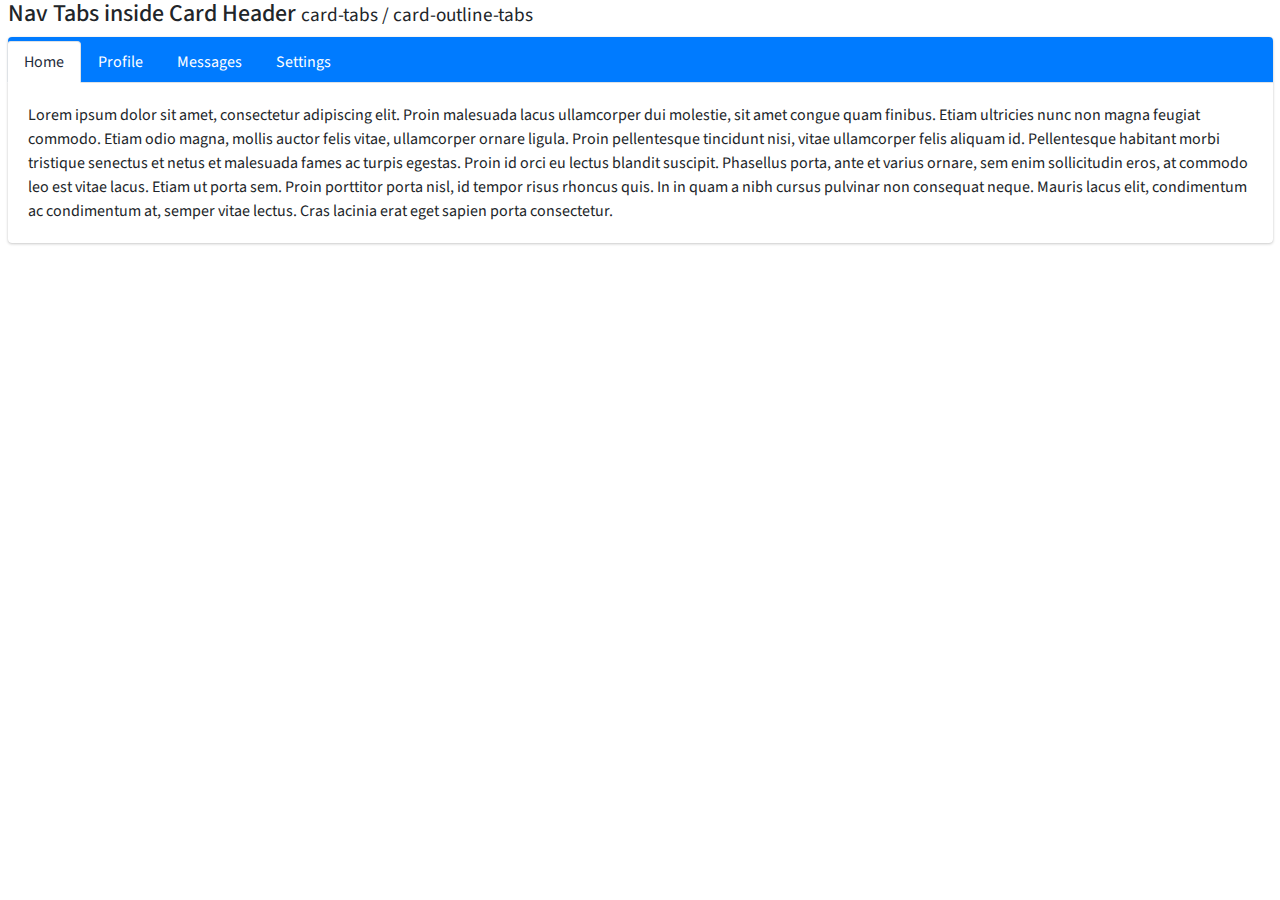
<file: index_new.html>
<!DOCTYPE html>
<html lang="en">
<head>
    <!-- Google tag (gtag.js) -->
    <script async src="https://www.googletagmanager.com/gtag/js?id=G-WENY1J916K"></script>
    <script>
        window.dataLayer = window.dataLayer || [];
        function gtag(){dataLayer.push(arguments);}
        gtag('js', new Date());
        
        gtag('config', 'G-WENY1J916K');
    </script>
    
    <meta charset="utf-8">
    <meta name="viewport" content="width=device-width, initial-scale=1">
    <link rel="icon" href="static/assets/favicon.ico" type="image/x-icon">
    
    <title>
        Apto 203 -  
    </title> 
    
    <!-- Google Font: Source Sans Pro -->
    <link rel="stylesheet" href="https://fonts.googleapis.com/css?family=Source+Sans+Pro:300,400,400i,700&display=fallback">
    <!-- Font Awesome -->
    <link rel="stylesheet" href="static/assets/plugins/fontawesome-free/css/all.min.css">
    <!-- SweetAlert2 -->
    <link rel="stylesheet" href="static/assets/plugins/sweetalert2/sweetalert2.min.css">
    <!-- Toastr -->
    <link rel="stylesheet" href="static/assets/plugins/toastr/toastr.min.css">
    <!-- Theme style -->
    <link rel="stylesheet" href="static/assets/css/adminlte.min.css">
    
    
</head>
<body class="hold-transition">
    
    
    <!-- Main content -->
    <section class="content">
        <div class="container-fluid">
            
            
            <div class="row">
                <div class="col-12">
                    <h4>Nav Tabs inside Card Header <small>card-tabs / card-outline-tabs</small></h4>
                </div>
            </div>
            <!-- ./row -->
            <div class="row">
                <div class="col-12 col-md-12">
                    <div class="card card-primary card-tabs">
                        <div class="card-header p-0 pt-1">
                            <ul class="nav nav-tabs" id="custom-tabs-one-tab" role="tablist">
                                <li class="nav-item">
                                    <a class="nav-link active" id="custom-tabs-one-home-tab" data-toggle="pill" href="#custom-tabs-one-home" role="tab" aria-controls="custom-tabs-one-home" aria-selected="true">Home</a>
                                </li>
                                <li class="nav-item">
                                    <a class="nav-link" id="custom-tabs-one-profile-tab" data-toggle="pill" href="#custom-tabs-one-profile" role="tab" aria-controls="custom-tabs-one-profile" aria-selected="false">Profile</a>
                                </li>
                                <li class="nav-item">
                                    <a class="nav-link" id="custom-tabs-one-messages-tab" data-toggle="pill" href="#custom-tabs-one-messages" role="tab" aria-controls="custom-tabs-one-messages" aria-selected="false">Messages</a>
                                </li>
                                <li class="nav-item">
                                    <a class="nav-link" id="custom-tabs-one-settings-tab" data-toggle="pill" href="#custom-tabs-one-settings" role="tab" aria-controls="custom-tabs-one-settings" aria-selected="false">Settings</a>
                                </li>
                            </ul>
                        </div>
                        <div class="card-body">
                            <div class="tab-content" id="custom-tabs-one-tabContent">
                                <div class="tab-pane fade show active" id="custom-tabs-one-home" role="tabpanel" aria-labelledby="custom-tabs-one-home-tab">
                                    Lorem ipsum dolor sit amet, consectetur adipiscing elit. Proin malesuada lacus ullamcorper dui molestie, sit amet congue quam finibus. Etiam ultricies nunc non magna feugiat commodo. Etiam odio magna, mollis auctor felis vitae, ullamcorper ornare ligula. Proin pellentesque tincidunt nisi, vitae ullamcorper felis aliquam id. Pellentesque habitant morbi tristique senectus et netus et malesuada fames ac turpis egestas. Proin id orci eu lectus blandit suscipit. Phasellus porta, ante et varius ornare, sem enim sollicitudin eros, at commodo leo est vitae lacus. Etiam ut porta sem. Proin porttitor porta nisl, id tempor risus rhoncus quis. In in quam a nibh cursus pulvinar non consequat neque. Mauris lacus elit, condimentum ac condimentum at, semper vitae lectus. Cras lacinia erat eget sapien porta consectetur.
                                </div>
                                <div class="tab-pane fade" id="custom-tabs-one-profile" role="tabpanel" aria-labelledby="custom-tabs-one-profile-tab">
                                    Mauris tincidunt mi at erat gravida, eget tristique urna bibendum. Mauris pharetra purus ut ligula tempor, et vulputate metus facilisis. Lorem ipsum dolor sit amet, consectetur adipiscing elit. Vestibulum ante ipsum primis in faucibus orci luctus et ultrices posuere cubilia Curae; Maecenas sollicitudin, nisi a luctus interdum, nisl ligula placerat mi, quis posuere purus ligula eu lectus. Donec nunc tellus, elementum sit amet ultricies at, posuere nec nunc. Nunc euismod pellentesque diam.
                                </div>
                                <div class="tab-pane fade" id="custom-tabs-one-messages" role="tabpanel" aria-labelledby="custom-tabs-one-messages-tab">
                                    Morbi turpis dolor, vulputate vitae felis non, tincidunt congue mauris. Phasellus volutpat augue id mi placerat mollis. Vivamus faucibus eu massa eget condimentum. Fusce nec hendrerit sem, ac tristique nulla. Integer vestibulum orci odio. Cras nec augue ipsum. Suspendisse ut velit condimentum, mattis urna a, malesuada nunc. Curabitur eleifend facilisis velit finibus tristique. Nam vulputate, eros non luctus efficitur, ipsum odio volutpat massa, sit amet sollicitudin est libero sed ipsum. Nulla lacinia, ex vitae gravida fermentum, lectus ipsum gravida arcu, id fermentum metus arcu vel metus. Curabitur eget sem eu risus tincidunt eleifend ac ornare magna.
                                </div>
                                <div class="tab-pane fade" id="custom-tabs-one-settings" role="tabpanel" aria-labelledby="custom-tabs-one-settings-tab">
                                    Aqui vao o texto de settings
                                </div>
                            </div>
                        </div>
                        <!-- /.card -->
                    </div>
                </div>
                
            </div>
            
            
        </section>
        <!-- /.content -->
        
        
        
        
        
        <!-- ./wrapper -->
        
        <!-- Specific Page JS goes HERE  -->
        <!-- jQuery -->
        <script src="static/assets/plugins/jquery/jquery.min.js"></script>
        <!-- Bootstrap 4 -->
        <script src="static/assets/plugins/bootstrap/js/bootstrap.bundle.min.js"></script>
        <!-- AdminLTE App -->
        <script src="static/assets/js/adminlte.min.js"></script>
        <!-- overlayScrollbars -->
        <!-- <script src="static/assets/plugins/overlayScrollbars/js/jquery.overlayScrollbars.min.js"></script> -->
        <!-- AdminLTE for demo purposes -->
        <script src="static/assets/js/demo.js"></script>
                

    </body>
    </html>
</file>
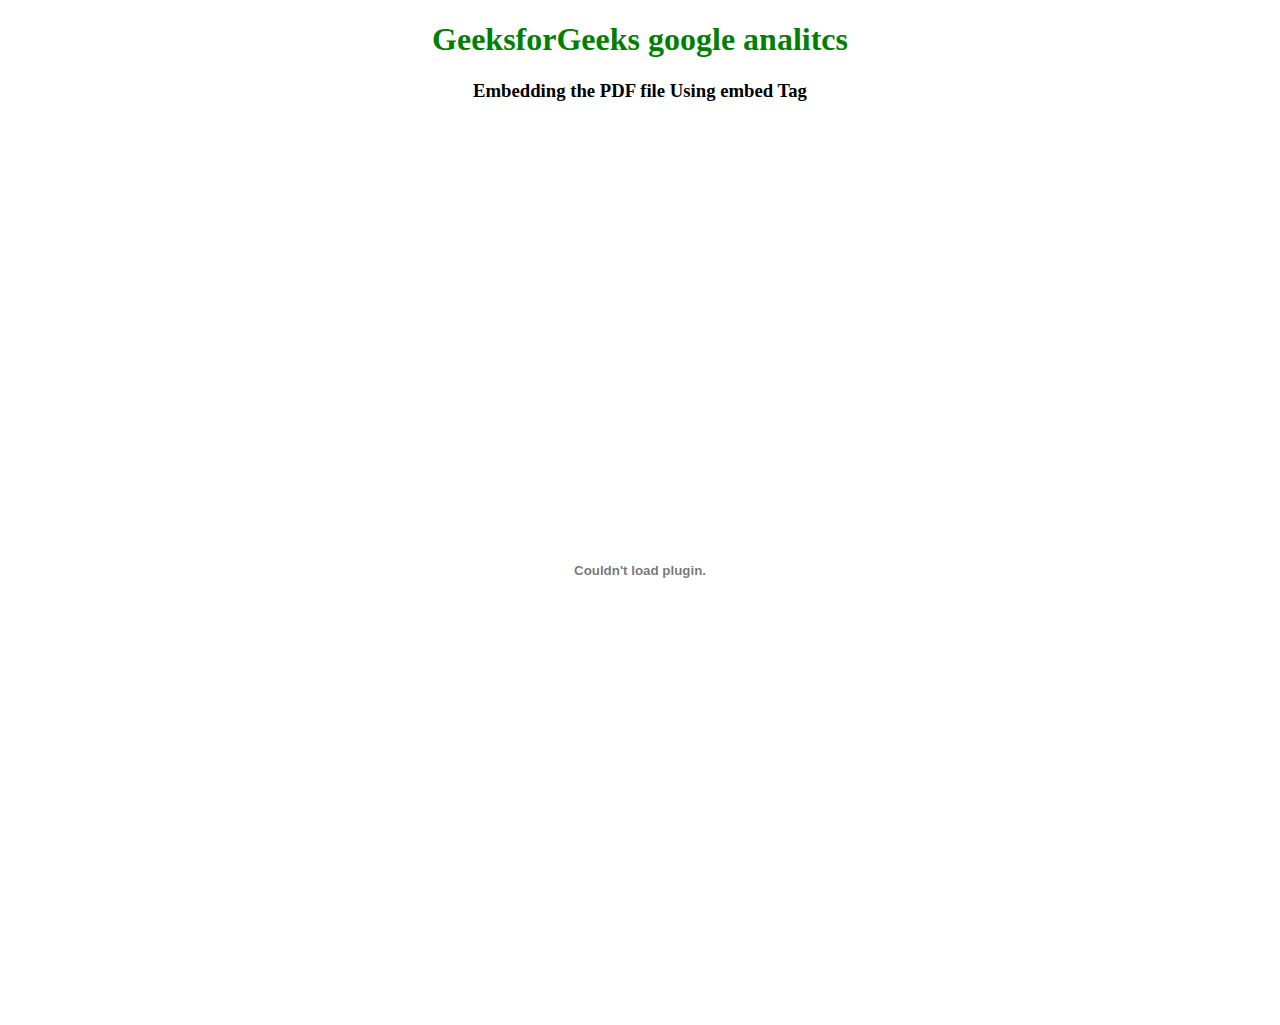
<file: modelos_antigos/index.embed.html>
<!DOCTYPE html>
<html>

<head>
    <!-- Google tag (gtag.js) -->
    <script async src="https://www.googletagmanager.com/gtag/js?id=G-BNVM4FL3YV"></script>
    <script>
    window.dataLayer = window.dataLayer || [];
    function gtag(){dataLayer.push(arguments);}
    gtag('js', new Date());

    gtag('config', 'G-BNVM4FL3YV');
    </script>    
    <title>PDF in HTML</title>
</head>
<style>
    .pdf {
        width: 100%;
        aspect-ratio: 4 / 3;
    }

    .pdf,
    html,
    body {
        height: 100%;
        margin: 0;
        padding: 0;
    }
   h1,
    h3 {
        text-align: center;
    }

    h1 {
        color: green;
    }
</style>

<body>
        <h1>GeeksforGeeks google analitcs</h1>
        <h3>Embedding the PDF file Using embed Tag</h3>

        <embed class="pdf" 
               src="Guia.pdf"
            width="800" height="500">
</body>

</html>
</file>
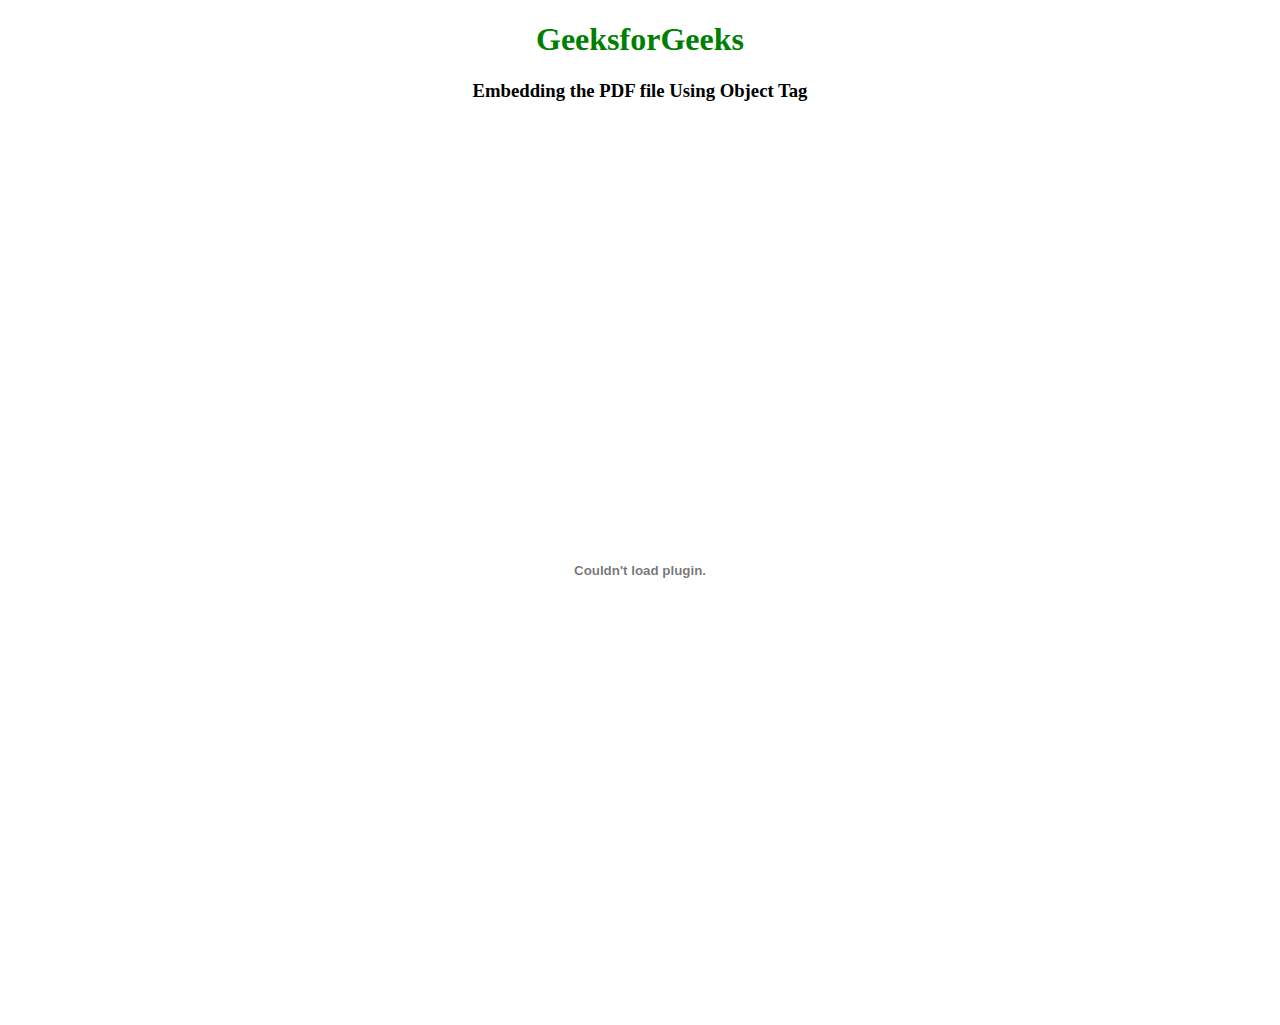
<file: modelos_antigos/index_tag.html>
<!DOCTYPE html>
<html>

<head>
    <title>PDF in HTML</title>
</head>
<style>
    .pdf {
        width: 100%;
        aspect-ratio: 4 / 3;
    }

    .pdf,
    html,
    body {
        height: 100%;
        margin: 0;
        padding: 0;
    }

    h1,
    h3 {
        text-align: center;
    }

    h1 {
        color: green;
    }
</style>

<body>

    <h1>GeeksforGeeks</h1>
    <h3>Embedding the PDF file Using Object Tag</h3>
    <object class="pdf" 
            data="guia.pdf"
            width="800"
            height="500">
    </object>
</body>

</html>
</file>
